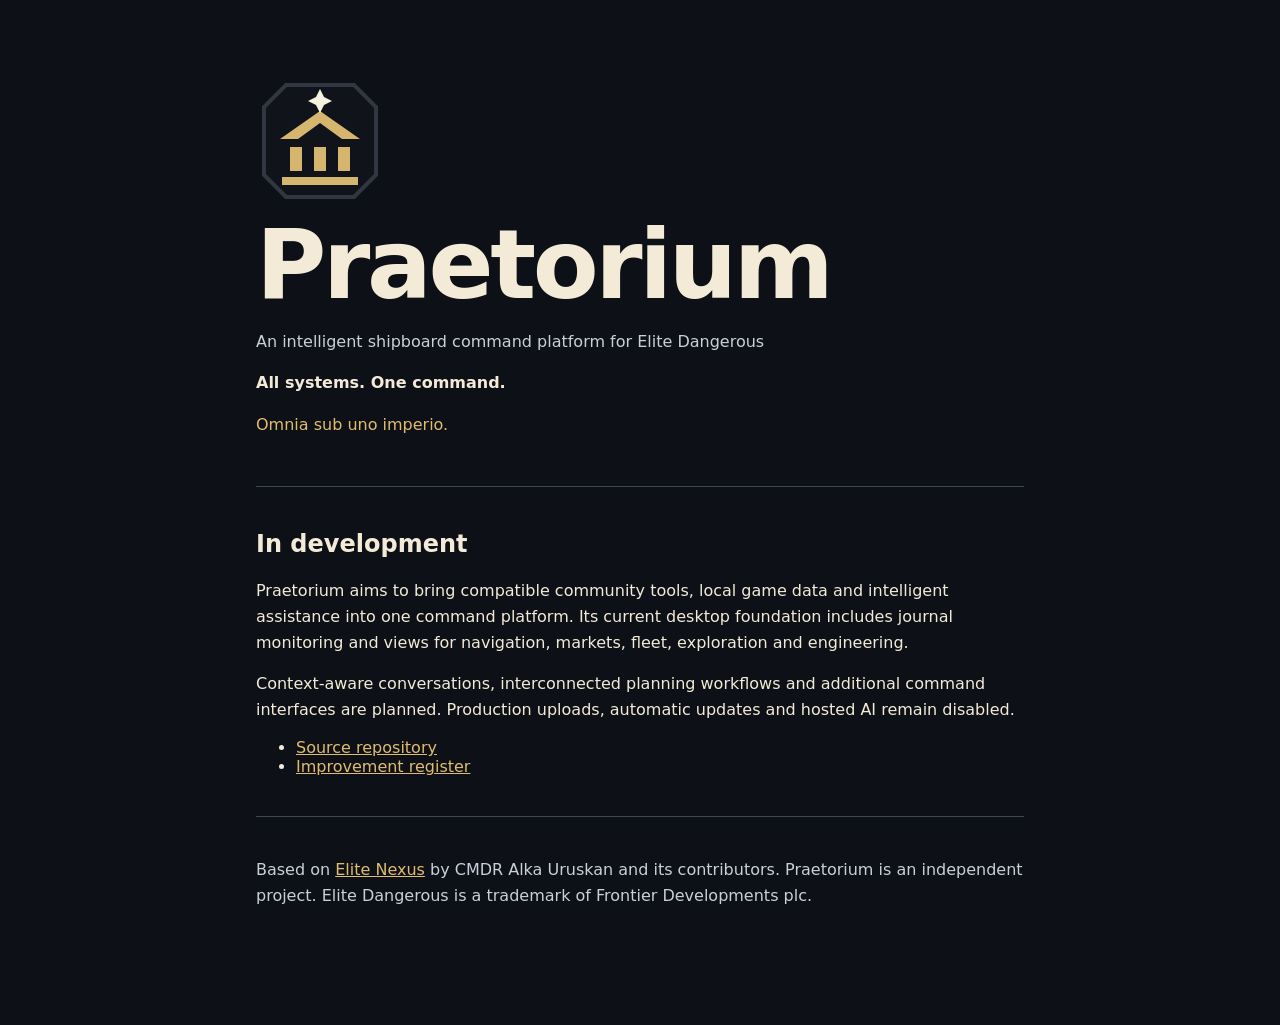
<file: site/index.html>
﻿<!doctype html>
<html lang="en">
<head>
  <meta charset="utf-8">
  <meta name="viewport" content="width=device-width, initial-scale=1">
  <meta name="robots" content="noindex, nofollow">
  <meta name="description" content="Praetorium is an independently maintained shipboard command platform in development for Elite Dangerous.">
  <meta name="theme-color" content="#0d1117">
  <title>Praetorium — All systems. One command.</title>
  <link rel="icon" href="assets/favicon.svg" type="image/svg+xml">
  <link rel="stylesheet" href="style.css">
</head>
<body>
  <main>
    <header>
      <img src="assets/favicon.svg" width="128" height="128" alt="">
      <h1>Praetorium</h1>
      <p class="category">An intelligent shipboard command platform for Elite Dangerous</p>
      <p class="tagline">All systems. One command.</p>
      <p lang="la" class="motto">Omnia sub uno imperio.</p>
    </header>
    <section aria-labelledby="development">
      <h2 id="development">In development</h2>
      <p>Praetorium aims to bring compatible community tools, local game data and intelligent assistance into one command platform. Its current desktop foundation includes journal monitoring and views for navigation, markets, fleet, exploration and engineering.</p>
      <p>Context-aware conversations, interconnected planning workflows and additional command interfaces are planned. Production uploads, automatic updates and hosted AI remain disabled.</p>
      <ul>
        <li><a href="https://github.com/Shadowgar/Praetorium">Source repository</a></li>
        <li><a href="https://github.com/Shadowgar/Praetorium/blob/main/docs/GEN2_IMPROVEMENTS.md">Improvement register</a></li>
      </ul>
    </section>
    <footer>
      <p>Based on <a href="https://github.com/uruskan/EliteNexus">Elite Nexus</a> by CMDR Alka Uruskan and its contributors. Praetorium is an independent project. Elite Dangerous is a trademark of Frontier Developments plc.</p>
    </footer>
  </main>
</body>
</html>
</file>
<file: site/style.css>
:root {
  color-scheme: dark;
  font-family: system-ui, sans-serif;
  color: #f3ead8;
  background: #0d1117;
}

body { margin: 0; }

main {
  max-width: 48rem;
  margin: auto;
  padding: clamp(1.5rem, 6vw, 5rem);
}

header { padding-bottom: 2rem; }

h1 {
  margin: .5rem 0;
  font-size: clamp(3rem, 11vw, 6rem);
  line-height: 1;
  letter-spacing: -.035em;
}

p { line-height: 1.6; }

.category { color: #c8d0db; }
.tagline { font-weight: 700; }
.motto, a { color: #e0bc6e; }

section, footer {
  border-top: 1px solid #3d4653;
  padding: 1.5rem 0;
}

footer { color: #c8d0db; }
a:focus-visible { outline: 2px solid currentColor; outline-offset: 3px; }
</file>
